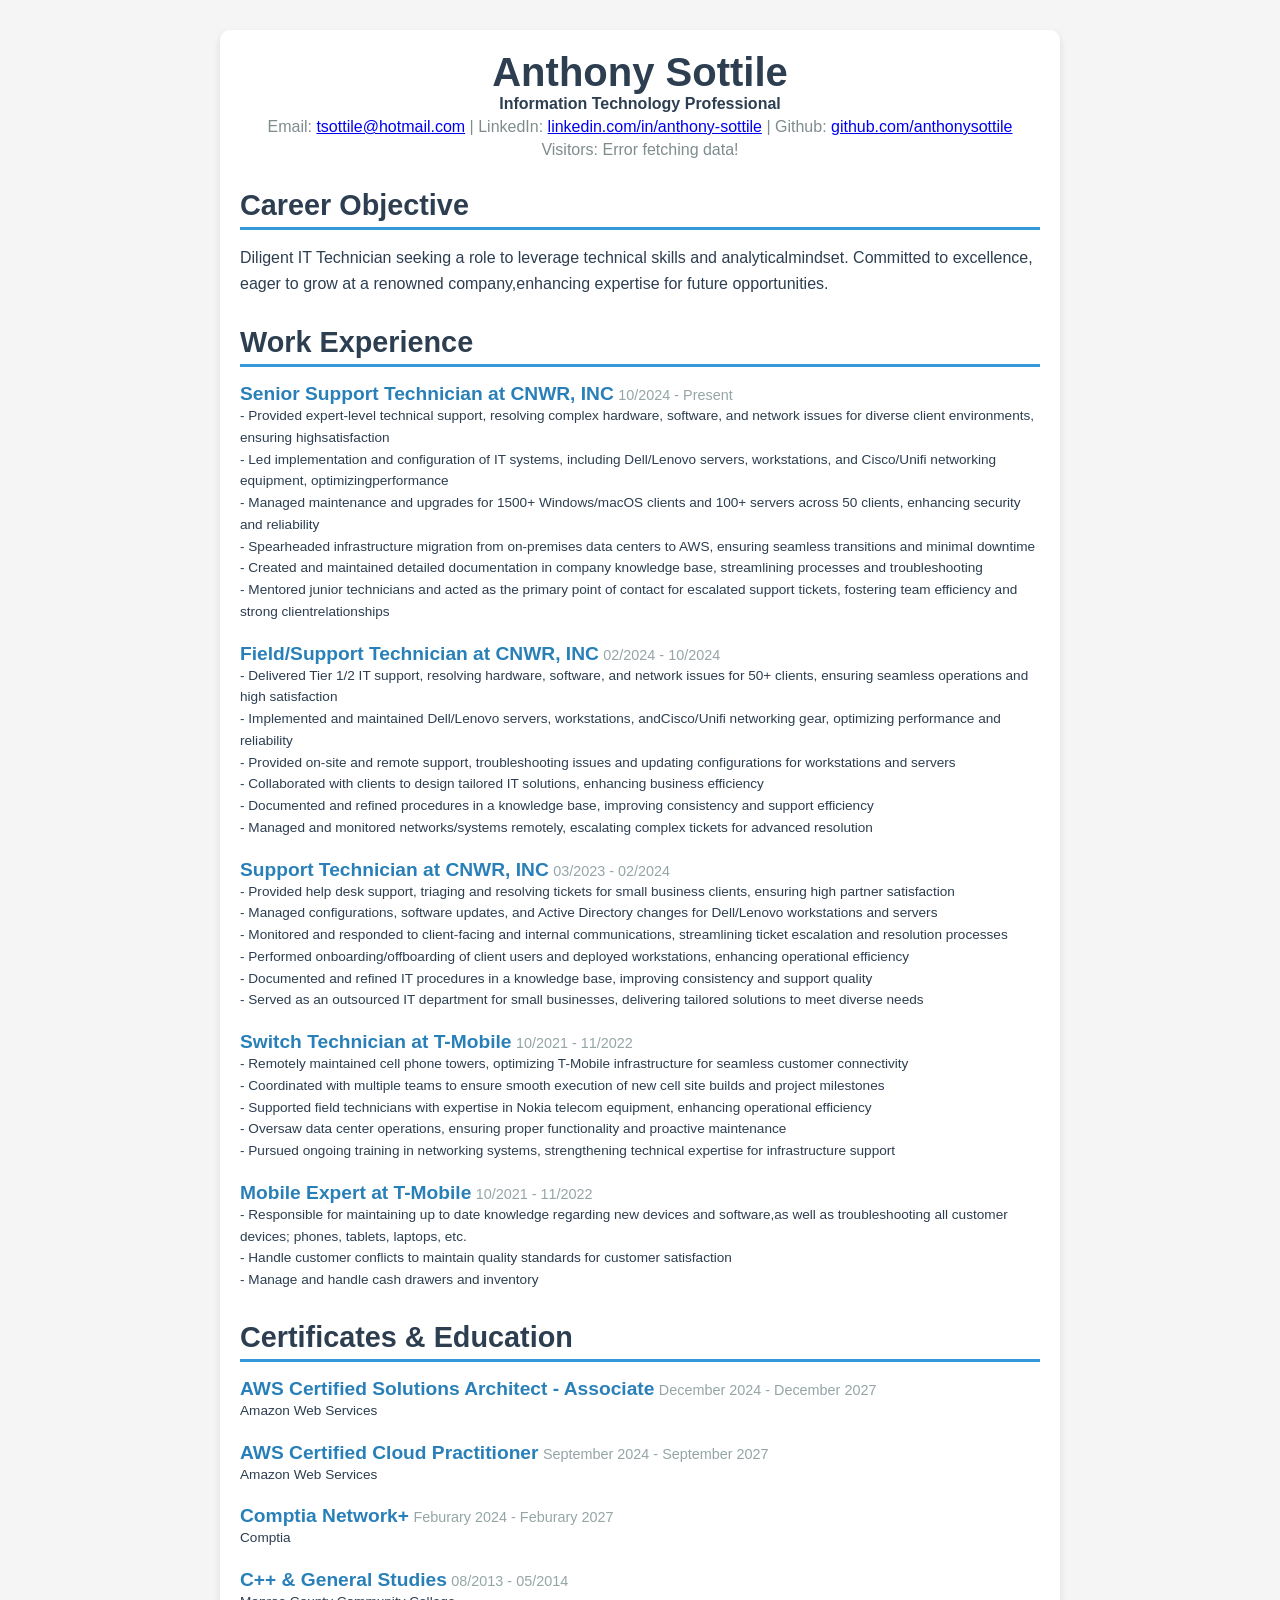
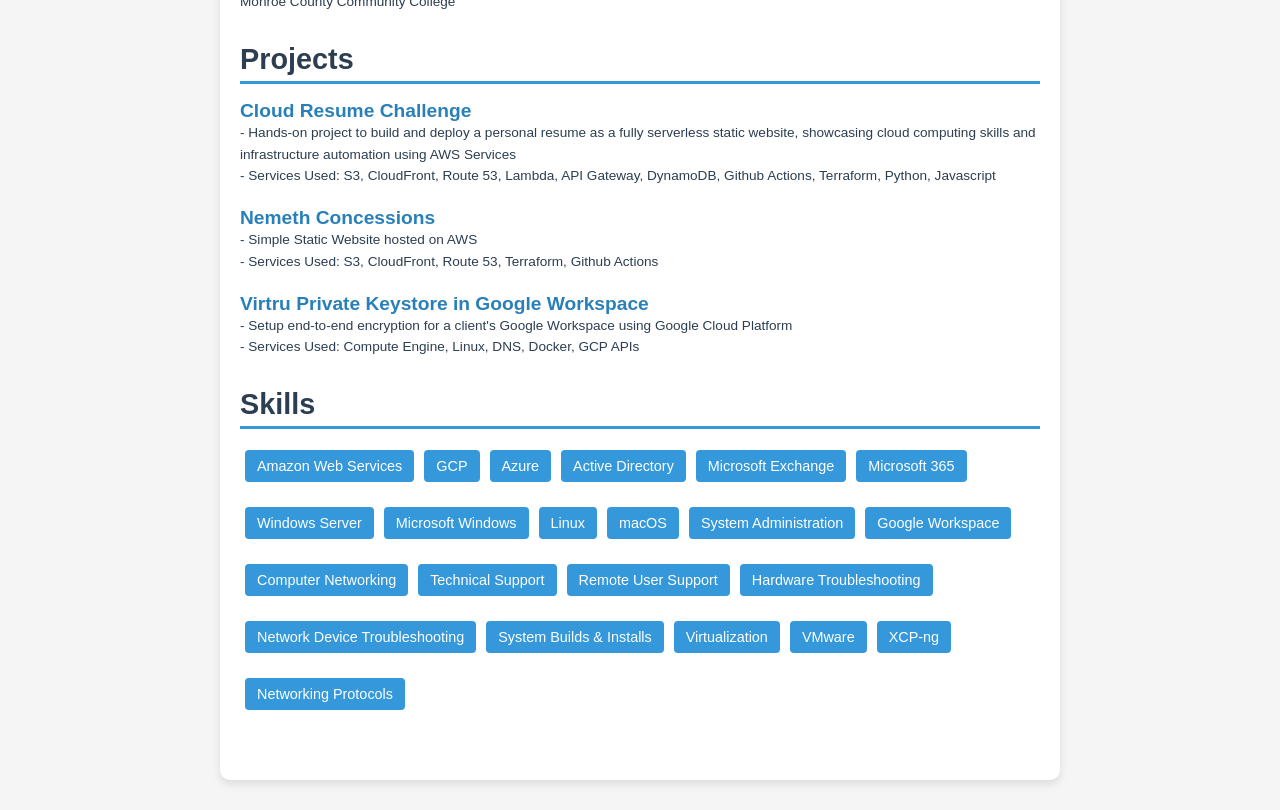
<file: website/resume.html>
<!DOCTYPE html>
<html lang="en">
<head>
    <meta charset="UTF-8">
    <meta name="viewport" content="width=device-width, initial-scale=1.0">
    <title>Anthony Sottile - Resume</title>
    <link rel="stylesheet" href="styles.css">
</head>
<body>
    <div class="container">
        <header>
            <h1>Anthony Sottile</h1>
            <h2>Information Technology Professional</h2>
            <p>Email: <a href="mailto:tsottile@hotmail.com">tsottile@hotmail.com</a> | LinkedIn: <a href="https://linkedin.com/in/anthony-sottile" target="_blank">linkedin.com/in/anthony-sottile</a> | Github: <a href="https://github.com/anthonysottile/" target="_blank">github.com/anthonysottile</a></p>
 <p>Visitors: <span id="data"></span></p>
        </header>
        
        <div class="section">
            <h2>Career Objective</h2>
            <p>Diligent IT Technician seeking a role to leverage technical skills and analyticalmindset. Committed to excellence, eager to grow at a renowned company,enhancing expertise for future opportunities.</p>
        </div>
        
        <div class="section">
            <h2>Work Experience</h2>
            <ul>
                <li>
                    <span class="job-title">Senior Support Technician at CNWR, INC</span>
                    <span class="date">10/2024 - Present</span>
                    <br>
                    <k>- Provided expert-level technical support, resolving complex hardware, software, and network issues for diverse client environments, ensuring highsatisfaction</k><br>
                    <k>- Led implementation and configuration of IT systems, including Dell/Lenovo servers, workstations, and Cisco/Unifi networking equipment, optimizingperformance</k><br>
                    <k>- Managed maintenance and upgrades for 1500+ Windows/macOS clients and 100+ servers across 50 clients, enhancing security and reliability</k><br>
                    <k>- Spearheaded infrastructure migration from on-premises data centers to AWS, ensuring seamless transitions and minimal downtime</k><br>
                    <k>- Created and maintained detailed documentation in company knowledge base, streamlining processes and troubleshooting</k><br>
                    <k>- Mentored junior technicians and acted as the primary point of contact for escalated support tickets, fostering team efficiency and strong clientrelationships</k><br>
                </li>
                <li>
                    <span class="job-title">Field/Support Technician at CNWR, INC</span>
                    <span class="date">02/2024 - 10/2024</span>
                    <br>
                    <k>- Delivered Tier 1/2 IT support, resolving hardware, software, and network issues for 50+ clients, ensuring seamless operations and high satisfaction</k><br>
                    <k>- Implemented and maintained Dell/Lenovo servers, workstations, andCisco/Unifi networking gear, optimizing performance and reliability</k><br>
                    <k>- Provided on-site and remote support, troubleshooting issues and updating configurations for workstations and servers</k><br>
                    <k>- Collaborated with clients to design tailored IT solutions, enhancing business efficiency</k><br>
                    <k>- Documented and refined procedures in a knowledge base, improving consistency and support efficiency</k><br>
                    <k>- Managed and monitored networks/systems remotely, escalating complex tickets for advanced resolution</k><br>
                </li>
                <li>
                    <span class="job-title">Support Technician at CNWR, INC</span>
                    <span class="date">03/2023 - 02/2024</span>
                    <br>
                    <k>- Provided help desk support, triaging and resolving tickets for small business clients, ensuring high partner satisfaction</k><br>
                    <k>- Managed configurations, software updates, and Active Directory changes for Dell/Lenovo workstations and servers</k><br>
                    <k>- Monitored and responded to client-facing and internal communications, streamlining ticket escalation and resolution processes</k><br>
                    <k>- Performed onboarding/offboarding of client users and deployed workstations, enhancing operational efficiency</k><br>
                    <k>- Documented and refined IT procedures in a knowledge base, improving consistency and support quality</k><br>
                    <k>- Served as an outsourced IT department for small businesses, delivering tailored solutions to meet diverse needs</k><br>
                </li>
           <li>
                    <span class="job-title">Switch Technician at T-Mobile</span>
                    <span class="date">10/2021 - 11/2022</span>
                    <br>
                    <k>- Remotely maintained cell phone towers, optimizing T-Mobile infrastructure for seamless customer connectivity</k><br>
                    <k>- Coordinated with multiple teams to ensure smooth execution of new cell site builds and project milestones</k><br>
                    <k>- Supported field technicians with expertise in Nokia telecom equipment, enhancing operational efficiency</k><br>
                    <k>- Oversaw data center operations, ensuring proper functionality and proactive maintenance</k><br>
                    <k>- Pursued ongoing training in networking systems, strengthening technical expertise for infrastructure support</k><br>
                </li>
               <li>
                    <span class="job-title">Mobile Expert at T-Mobile</span>
                    <span class="date">10/2021 - 11/2022</span>
                    <br>
                    <k>- Responsible for maintaining up to date knowledge regarding new devices and software,as well as troubleshooting all customer devices; phones, tablets, laptops, etc.</k><br>
                    <k>- Handle customer conflicts to maintain quality standards for customer satisfaction</k><br>
                    <k>- Manage and handle cash drawers and inventory</k><br>
                </li>
        </div>
        
        <div class="section">
            <h2>Certificates & Education</h2>
            <ul>
                <li>
                    <span class="job-title">AWS Certified Solutions Architect - Associate</span>
                    <span class="date">December 2024 - December 2027</span>
                    <br>
                    <k>Amazon Web Services</k>
                </li>
                <li>
                    <span class="job-title">AWS Certified Cloud Practitioner</span>
                    <span class="date">September 2024 - September 2027</span>
                    <br>
                    <k>Amazon Web Services</k>
                </li>
                <li>
                    <span class="job-title">Comptia Network+</span>
                    <span class="date">Feburary 2024 - Feburary 2027</span>
                    <br>
                    <k>Comptia</k>
                           <li>
                    <span class="job-title">C++ & General Studies</span>
                    <span class="date">08/2013 - 05/2014</span>
                    <br>
                    <k>Monroe County Community College</k>
                </li>
            </ul>
        </div>
        
                <div class="section">
            <h2>Projects</h2>
            <ul>
                <li>
                    <span class="job-title">Cloud Resume Challenge</span>
                    <br>
                    <k>- Hands-on project to build and deploy a personal resume as a fully serverless static website, showcasing cloud computing skills and infrastructure automation using AWS Services</k><br>
                    <k>- Services Used: S3, CloudFront, Route 53, Lambda, API Gateway, DynamoDB, Github Actions, Terraform, Python, Javascript</k>
                </li>
                <li>
                    <span class="job-title">Nemeth Concessions</span>
                    <br>
                    <k>- Simple Static Website hosted on AWS</k><br>
                    <k>- Services Used: S3, CloudFront, Route 53, Terraform, Github Actions</k>
                </li>
                <li>
                    <span class="job-title">Virtru Private Keystore in Google Workspace</span>
                    <br>
                    <k>- Setup end-to-end encryption for a client's Google Workspace using Google Cloud Platform</k><br>
                    <k>- Services Used: Compute Engine, Linux, DNS, Docker, GCP APIs</k>
                </li>
            </ul>
        </div>

        <div class="section">
            <h2>Skills</h2>
            <ul class="skills">
                <li>Amazon Web Services</li>
                <li>GCP</li>
                <li>Azure</li>
                <li>Active Directory</li>
                <li>Microsoft Exchange</li>
                <li>Microsoft 365</li>
                <li>Windows Server</li>
                <li>Microsoft Windows</li>
                <li>Linux</li>
                <li>macOS</li>
                <li>System Administration</li>
                <li>Google Workspace</li>
                <li>Computer Networking</li>
                <li>Technical Support</li>
                <li>Remote User Support</li>
                <li>Hardware Troubleshooting</li>
                <li>Network Device Troubleshooting</li>
                <li>System Builds & Installs</li>
                <li>Virtualization</li>
                <li>VMware</li>
                <li>XCP-ng</li>
                <li>Networking Protocols</li>
            </ul>
        </div>   
    </div>
    <script src="script.js"></script>
</body>
</html>
</file>
<file: website/styles.css>
body {
            font-family: 'Arial', sans-serif;
            background-color: #f5f5f5;
            margin: 0;
            padding: 0;
            color: #333;
        }
        .container {
            width: 90%;
            max-width: 800px;
            margin: 30px auto;
            background: #fff;
            padding: 20px;
            border-radius: 10px;
            box-shadow: 0 4px 8px rgba(0,0,0,0.1);
        }
        header {
            text-align: center;
            margin-bottom: 30px;
        }
        header h1 {
            margin: 0;
            font-size: 2.5em;
            color: #2c3e50;
               }
        header h2 {
            margin: 0;
            font-size: 1em;
            color: #2c3e50;
        }
        header p {
            margin: 5px 0;
            font-size: 1em;
            color: #7f8c8d;
        }
        .section {
            margin-bottom: 30px;
        }
        .section h2 {
            border-bottom: 3px solid #3498db;
            padding-bottom: 5px;
            font-size: 1.8em;
            margin-bottom: 15px;
            color: #2c3e50;
        }
        .section ul {
            list-style: none;
            padding: 0;
        }
        .section ul li {
            margin-bottom: 20px;
        }
        .section .job-title {
            font-weight: bold;
            font-size: 1.2em;
            color: #2980b9;
        }
        .section .date {
            font-size: 0.9em;
            color: #95a5a6;
        }
        .section p {
            margin: 0;
            font-size: 1em;
            line-height: 1.6;
            color: #2c3e50;
        }
        .section k {
            margin: 0;
            font-size: .85em;
            line-height: 1.6;
            color: #2c3e50;
        }
        .contact-info {
            text-align: center;
            margin: 20px 0;
        }
        .contact-info a {
            text-decoration: none;
            color: #3498db;
        }
        .contact-info a:hover {
            text-decoration: underline;
        }
        .skills {
            display: flex;
            flex-wrap: wrap;
        }
        .skills li {
            background-color: #3498db;
            color: #fff;
            padding: 8px 12px;
            margin: 5px;
            border-radius: 4px;
            font-size: 0.9em;
        }
</file>
